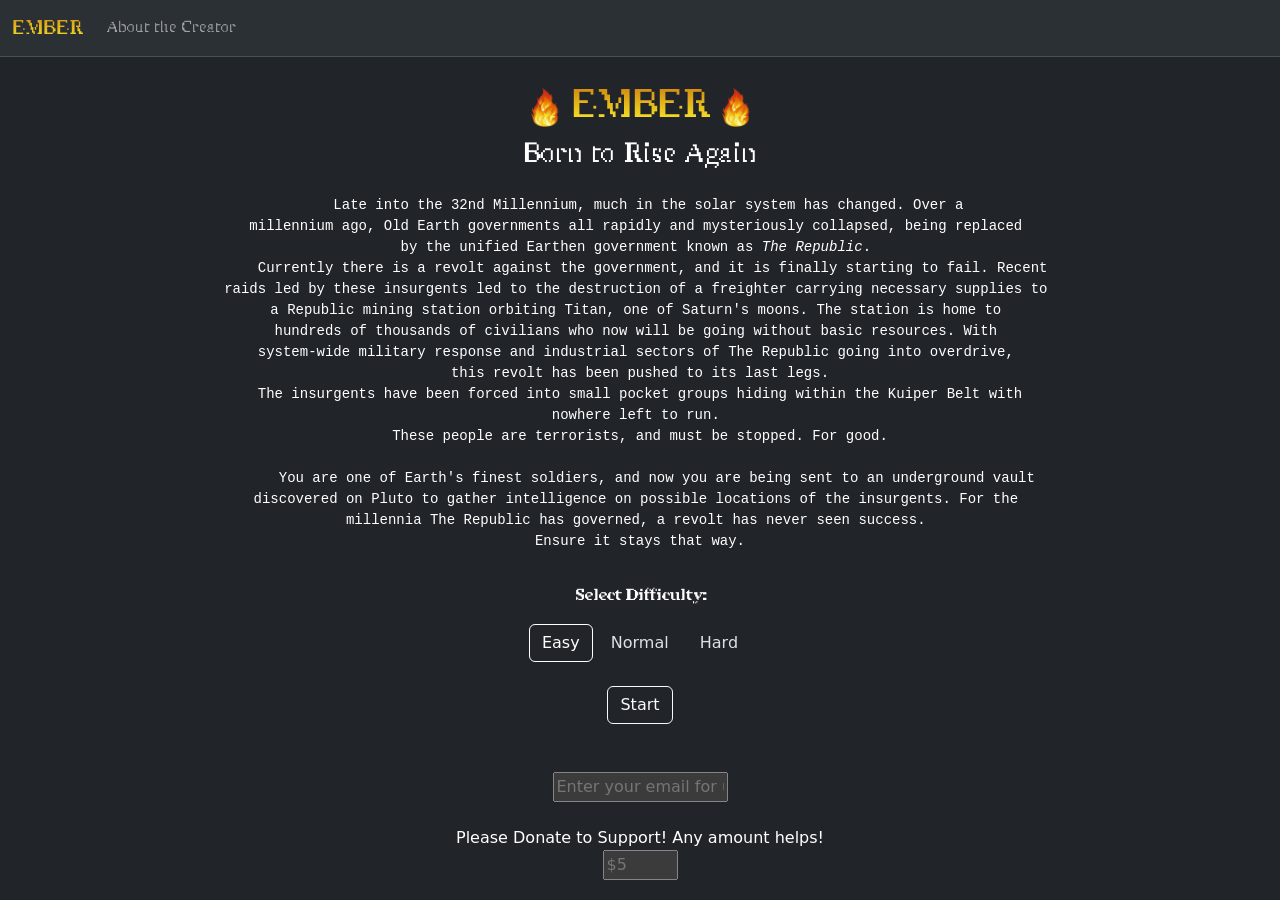
<file: index.html>
<!-- Add your index page here -->
 <head>
    <title>Ember</title>
    <link rel="stylesheet" href="style.css">
    <link rel="icon" type="image/x-icon" href="fire.png"> 
    <!-- Favicon bar image ^ -->

     <link href="https://cdn.jsdelivr.net/npm/bootstrap@5.3.8/dist/css/bootstrap.min.css" rel="stylesheet" integrity="sha384-sRIl4kxILFvY47J16cr9ZwB07vP4J8+LH7qKQnuqkuIAvNWLzeN8tE5YBujZqJLB" crossorigin="anonymous">
 </head>

 <body class="bg-dark text-white" data-bs-theme="dark">

    <nav class="navbar navbar-expand-lg bg-body-tertiary bg-dark border-bottom" data-bs-theme="dark">
  <div class="container-fluid">
    <a class="navbar-brand redaction title" href="index.html">EMBER</a>
    <button class="navbar-toggler" type="button" data-bs-toggle="collapse" data-bs-target="#navbarNavAltMarkup" aria-controls="navbarNavAltMarkup" aria-expanded="false" aria-label="Toggle navigation">
      <span class="navbar-toggler-icon"></span>
    </button>
    <div class="collapse navbar-collapse" id="navbarNavAltMarkup">
      <div class="navbar-nav">
        <a class="nav-link redaction" href="about.html">About the Creator</a>
      </div>
    </div>
  </div>
</nav>

<div class="text-center">
    <br>
<h1 class="title">
    <img src="fire.png" alt="Ember" width="30">
    EMBER
    <img src="fire.png" alt="Ember" width="30">
</h1>
<h3 class="redaction">Born to Rise Again</h3>

<pre class="p-3">   Late into the 32nd Millennium, much in the solar system has changed. Over a 
millennium ago, Old Earth governments all rapidly and mysteriously collapsed, being replaced 
by the unified Earthen government known as <em>The Republic</em>. 
    Currently there is a revolt against the government, and it is finally starting to fail. Recent 
raids led by these insurgents led to the destruction of a freighter carrying necessary supplies to 
a Republic mining station orbiting Titan, one of Saturn's moons. The station is home to 
hundreds of thousands of civilians who now will be going without basic resources. With 
system-wide military response and industrial sectors of The Republic going into overdrive, 
this revolt has been pushed to its last legs.
The insurgents have been forced into small pocket groups hiding within the Kuiper Belt with
nowhere left to run. 
These people are terrorists, and must be stopped. For good.

    You are one of Earth's finest soldiers, and now you are being sent to an underground vault
discovered on Pluto to gather intelligence on possible locations of the insurgents. For the 
millennia The Republic has governed, a revolt has never seen success. 
Ensure it stays that way.
</pre>

<form method="GET">
    <p class="redaction"><b>Select Difficulty:</b></p>
    <input type="radio" class="btn-check" name="difficulty" id="easy" autocomplete="off" checked>
    <label class="btn" for="easy">Easy</label>

    <input type="radio" class="btn-check" name="difficulty" id="normal" autocomplete="on">
    <label class="btn" for="normal">Normal</label>

    <input type="radio" class="btn-check" name="difficulty" id="hard" autocomplete="off">
    <label class="btn" for="hard">Hard</label>

    <br><br>
    <a href="game.html" class="btn btn-outline-light" role="button" aria-disabled="true">Start</a>
    <br><br><br>

    <input type="email" id="email" name="email" placeholder="Enter your email for updates" style="width: 175px;">
    <br><br>
    <label for="donation">Please Donate to Support! Any amount helps!</label>
    <br>
    <input type="number" id="donation" name ="donation" placeholder="$5" style="width: 75px">
</form>

</div>

<script src="https://cdn.jsdelivr.net/npm/bootstrap@5.3.8/dist/js/bootstrap.bundle.min.js" integrity="sha384-FKyoEForCGlyvwx9Hj09JcYn3nv7wiPVlz7YYwJrWVcXK/BmnVDxM+D2scQbITxI" crossorigin="anonymous"></script>

</body>
</file>
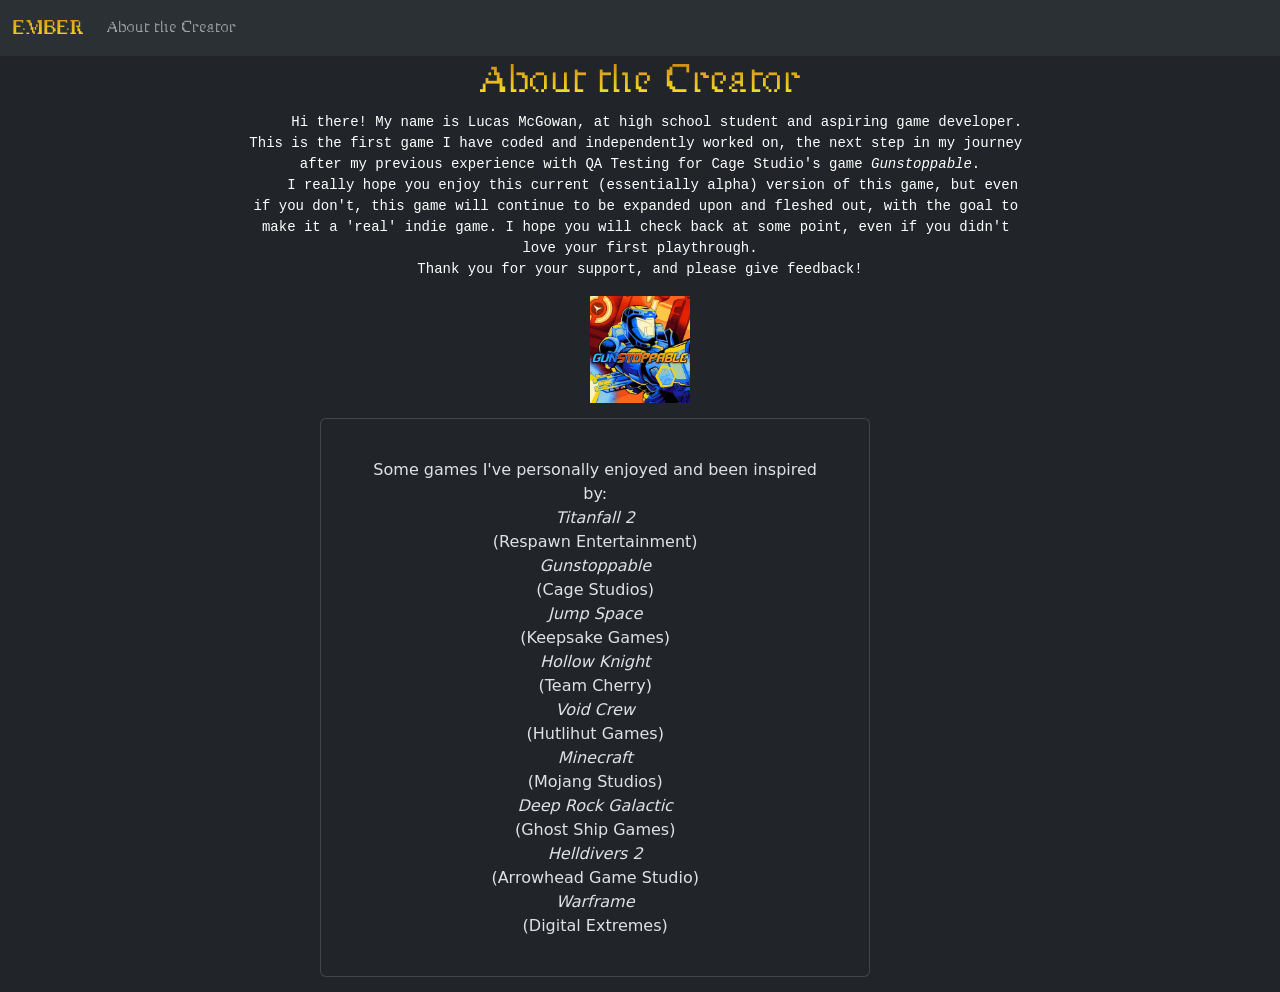
<file: about.html>
<!-- add your about me page here -->
 <head>
    <link rel="stylesheet" href="style.css">
    <link rel="icon" type="image/x-icon" href="fire.png">
    <title>Ember</title>

     <link href="https://cdn.jsdelivr.net/npm/bootstrap@5.3.8/dist/css/bootstrap.min.css" rel="stylesheet" integrity="sha384-sRIl4kxILFvY47J16cr9ZwB07vP4J8+LH7qKQnuqkuIAvNWLzeN8tE5YBujZqJLB" crossorigin="anonymous">
 </head>
 <body class="bg-dark text-white" data-bs-theme="dark">

<nav class="navbar navbar-expand-lg bg-body-tertiary bg-dark" data-bs-theme="dark">
  <div class="container-fluid">
    <a class="navbar-brand redaction title" href="index.html">EMBER</a>
    <button class="navbar-toggler" type="button" data-bs-toggle="collapse" data-bs-target="#navbarNavAltMarkup" aria-controls="navbarNavAltMarkup" aria-expanded="false" aria-label="Toggle navigation">
      <span class="navbar-toggler-icon"></span>
    </button>
    <div class="collapse navbar-collapse" id="navbarNavAltMarkup">
      <div class="navbar-nav">
        <a class="nav-link redaction" href="about.html">About the Creator</a>
      </div>
    </div>
  </div>
</nav>

<div class="text-center">
<h1 class="title">About the Creator</h1>

<pre>
    Hi there! My name is Lucas McGowan, at high school student and aspiring game developer.
This is the first game I have coded and independently worked on, the next step in my journey 
after my previous experience with QA Testing for Cage Studio's game <em>Gunstoppable</em>.
    I really hope you enjoy this current (essentially alpha) version of this game, but even 
if you don't, this game will continue to be expanded upon and fleshed out, with the goal to 
make it a 'real' indie game. I hope you will check back at some point, even if you didn't 
love your first playthrough.
Thank you for your support, and please give feedback!
</pre>
<img src="gunstoppable.webp" alt="Gunstoppable" width="100">

<div class="card">
Some games I've personally enjoyed and been inspired by: <br>
<em>Titanfall 2</em> (Respawn Entertainment) <br>
<em>Gunstoppable</em> (Cage Studios) <br>
<em>Jump Space</em> (Keepsake Games) <br>
<em>Hollow Knight</em> (Team Cherry) <br>
<em>Void Crew</em> (Hutlihut Games) <br>
<em>Minecraft</em> (Mojang Studios) <br>
<em>Deep Rock Galactic</em> (Ghost Ship Games) <br>
<em>Helldivers 2</em> (Arrowhead Game Studio) <br>
<em>Warframe</em> (Digital Extremes) <br>
</div>

</pre>
</div>
<script src="https://cdn.jsdelivr.net/npm/bootstrap@5.3.8/dist/js/bootstrap.bundle.min.js" integrity="sha384-FKyoEForCGlyvwx9Hj09JcYn3nv7wiPVlz7YYwJrWVcXK/BmnVDxM+D2scQbITxI" crossorigin="anonymous"></script>
</body>
</file>
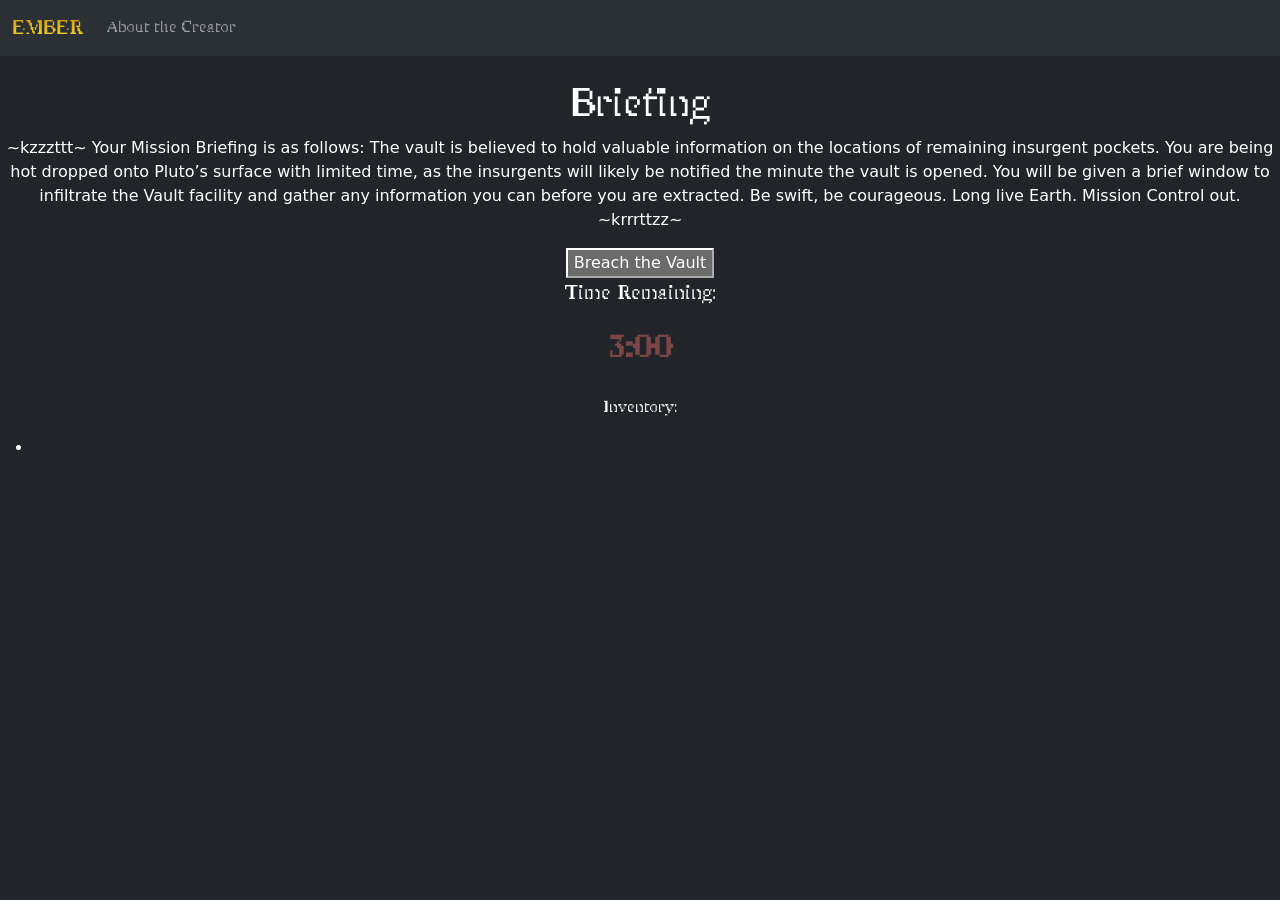
<file: game.html>
<!DOCTYPE html>
<html lang="en">
<head>
    <meta charset="UTF-8">
    <meta name="viewport" content="width=device-width, initial-scale=1.0">
    <title>Ember</title>
    <script src="script.js" defer></script>
    <link rel="stylesheet" href="style.css">

    <link rel="icon" type="image/x-icon" href="fire.png"> <link href="https://cdn.jsdelivr.net/npm/bootstrap@5.3.8/dist/css/bootstrap.min.css" rel="stylesheet" integrity="sha384-sRIl4kxILFvY47J16cr9ZwB07vP4J8+LH7qKQnuqkuIAvNWLzeN8tE5YBujZqJLB" crossorigin="anonymous">

</head>
<body class="bg-dark text-white" data-bs-theme="dark">
    <header>
      <nav class="navbar navbar-expand-lg bg-body-tertiary bg-dark" data-bs-theme="dark">
  <div class="container-fluid">
    <a class="navbar-brand redaction title" href="index.html">EMBER</a>
    <button class="navbar-toggler" type="button" data-bs-toggle="collapse" data-bs-target="#navbarNavAltMarkup" aria-controls="navbarNavAltMarkup" aria-expanded="false" aria-label="Toggle navigation">
      <span class="navbar-toggler-icon"></span>
    </button>
    <div class="collapse navbar-collapse" id="navbarNavAltMarkup">
      <div class="navbar-nav">
        <a class="nav-link redaction" href="about.html">About the Creator</a>
      </div>
    </div>
  </div>
</nav>
    </header>

    <div class="text-center">
        <br>
    <main>
    <header>
        <h1 id="scene-title" style="font-family: 'Redaction70',monospace;">  </h1>
        <h2 id="character-name">  </h2>
    </header>
    
    <section>
    <p id="scene-text">     </p>

    </section>

    <section>
        <div id="choices-container"> </div>
    </section>   
        
    <section>
        <p style="font-family: 'Redaction70',monospace; font-size: 20px;"> Time Remaining:</p>
            <p id="time-display" style="font-family: 'Redaction70',monospace;"> </p>

        <p style="font-family: 'Redaction70',monospace;"> Inventory:</p>
        <ul>
            <li id="inventory-display" style="font-family: 'Redaction70',monospace;"> </li>
        </ul>

        <p id="message-display"></p>
    </section>


    </main>
        
<script>
// Set the date we're counting down to
var counting = false;
var time = 3; //Number of minutes per mission
//document.querySelector('input[name="difficulty"]:checked').value
var countDownDate = new Date(Date.now() + time * 60 * 1000 + 2000);
// Update the count down every 1 second

var x = setInterval(function() {

  // Get today's date and time
  var now = new Date().getTime();

  // Find the distance between now and the count down date
  var distance = countDownDate - now;

  // Time calculations for days, hours, minutes and seconds
  var minutes = Math.floor((distance % (1000 * 60 * 60)) / (1000 * 60));
  var seconds = Math.floor((distance % (1000 * 60)) / 1000);

  // Display the result in the element with id="time-display"
  document.getElementById("time-display").innerHTML = minutes + ":" + (seconds < 10 ? "0" : "") + seconds;

  // If the count down is finished, write some text
  if (distance < 0) {
    clearInterval(x);
    updateScene("failure");
  }
}, 1000);

function startCountdown() {
  let counting = true;
}

// function searchRoom(){
//     if(seconds>=30){
//         seconds-=30;
//     } else {
//         minutes-=1;
//         seconds+=30;
//     }
// }
</script>
    </footer>

    <script src="https://cdn.jsdelivr.net/npm/bootstrap@5.3.8/dist/js/bootstrap.bundle.min.js" integrity="sha384-FKyoEForCGlyvwx9Hj09JcYn3nv7wiPVlz7YYwJrWVcXK/BmnVDxM+D2scQbITxI" crossorigin="anonymous"></script>
</div>
</body>
</html>
</file>
<file: style.css>
#time-display {
            font-size: 2rem;
            font-weight: bold;
            font-variant-numeric: tabular-nums; /* Prevents text shifting */
            margin-bottom: 1.5rem;
            color: #7c4646;
            transition: color 0.5s ease;
        }

.time-display.warning {
            color: #fd0f23; /* Changes to red when time is low */
        }

.hidden {
            display: none;
        }

body {
    text-align: center; 
    background-color: #1a1a1a; 
    color: #f2f2f2; 
    font-family: Arial, sans-serif;
}

@font-face {
  font-family: 'Micro Charted'; /* set name */
  src: url(Micro5Charted-Regular.ttf); /* url of the font */
}

@font-face {
  font-family: 'Redaction70'; /* set name */
  src: url(Redaction70-Regular.ttf); /* url of the font */
}
@font-face {
  font-family: 'Redaction70'; /* set name */
  src: url(Redaction70-Bold.ttf); /* url of the font */
  font-style:normal;
  font-weight:bold;
}
@font-face {
  font-family: 'Redaction70'; /* set name */
  src: url(Redaction70-Italic.ttf); /* url of the font */
  font-style: italic;
}

.redaction{
  font-family: 'Redaction70', monospace;
}


.title { 
    vertical-align: middle; 
    background: linear-gradient(to bottom, #ca780c, #fffb2b); 
    -webkit-background-clip: text; 
    -webkit-text-fill-color: transparent;
    font-family:'Redaction70',Monospace, Times, serif ;

}

.header{
    color: #c85411;
    border: rgba(255, 0, 0, 0.452);
    border-radius: 20px;
    border-style:dotted;
    margin: 5%;
    padding: 15px;
}

.card{
    width: 43%;
    margin: 15px 25%;
    border-radius: 20px;
    border: #ca780c;
    padding: 3%;
    text-align: center;
    background-color: #f1b565;
    
}
</file>
